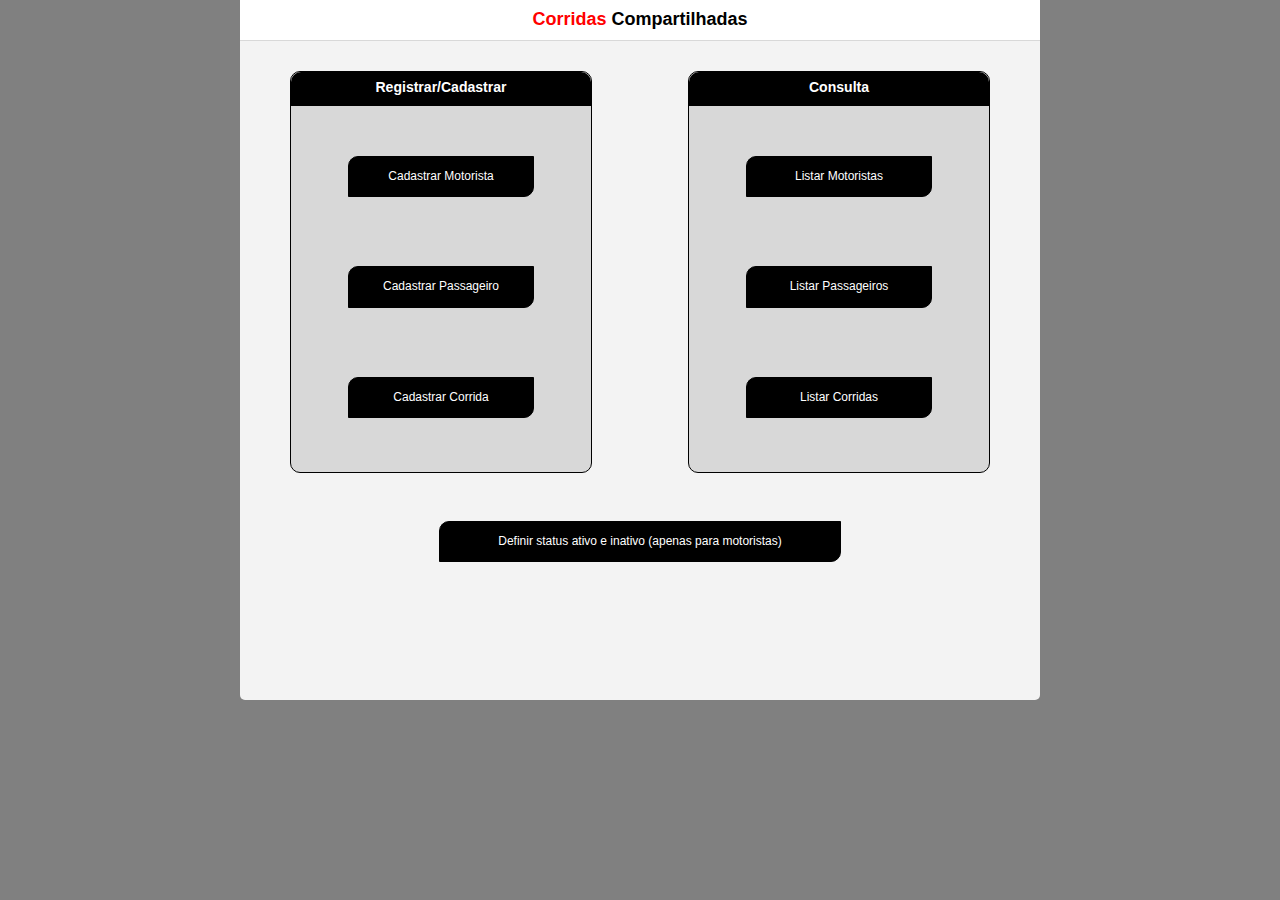
<file: index.html>
<!DOCTYPE html>
<html lang="pt-br">
<head>
	<meta charset="utf-8">
	<title>GabrielMonteiro_teste</title>
	<link rel="stylesheet" type="text/css" href="css/style.css">
	    <script type="text/javascript" src="js/main.js"></script>
	    <script type="text/javascript" src="js/jquery-3.3.1.min.js"></script>
	    <script type="text/javascript" src="js/jquery-3.3.1.js"></script>
	    <script type="text/javascript"></script>
</head>
<body>
	<div id="principal">
		<div id="logodiv"><h2 id="logo"><span class="red">Corridas</span> Compartilhadas</h2></div>
		<div id="colunas">
		<div id="reg-cad">
			<div id="h3principal"><h3>Registrar/Cadastrar</h3></div>
			<div id="globallink">
				<div class="classlink"><a href="cadmotorista.html" class="link">Cadastrar Motorista</a></div><br>
				<div class="classlink"><a href="cadpassageiro.html" class="link">Cadastrar Passageiro</a></div><br>
				<div class="classlink"><a href="cadcorrida.php" class="link">Cadastrar Corrida</a></div>
			
			</div>
		</div>

		<div id="consulta">
			<div id="h3principal"><h3>Consulta</h3></div>
			<div id="globallink">
				<div class="classlink"><a href="consultamotoristas.php" class="link">Listar Motoristas</a></div><br>
				<div class="classlink"><a href="consultapassageiros.php" class="link">Listar Passageiros</a></div><br>
				<div class="classlink"><a href="consultacorridas.php" class="link">Listar Corridas</a></div>


			</div>
		</div>
		</div>
		<div id="ausencia"><div class="ausencialink"><a href="definirausencia.php" class="link">Definir status ativo e inativo (apenas para motoristas)</a></div></div>
	</div>
</body>
</html>
</file>
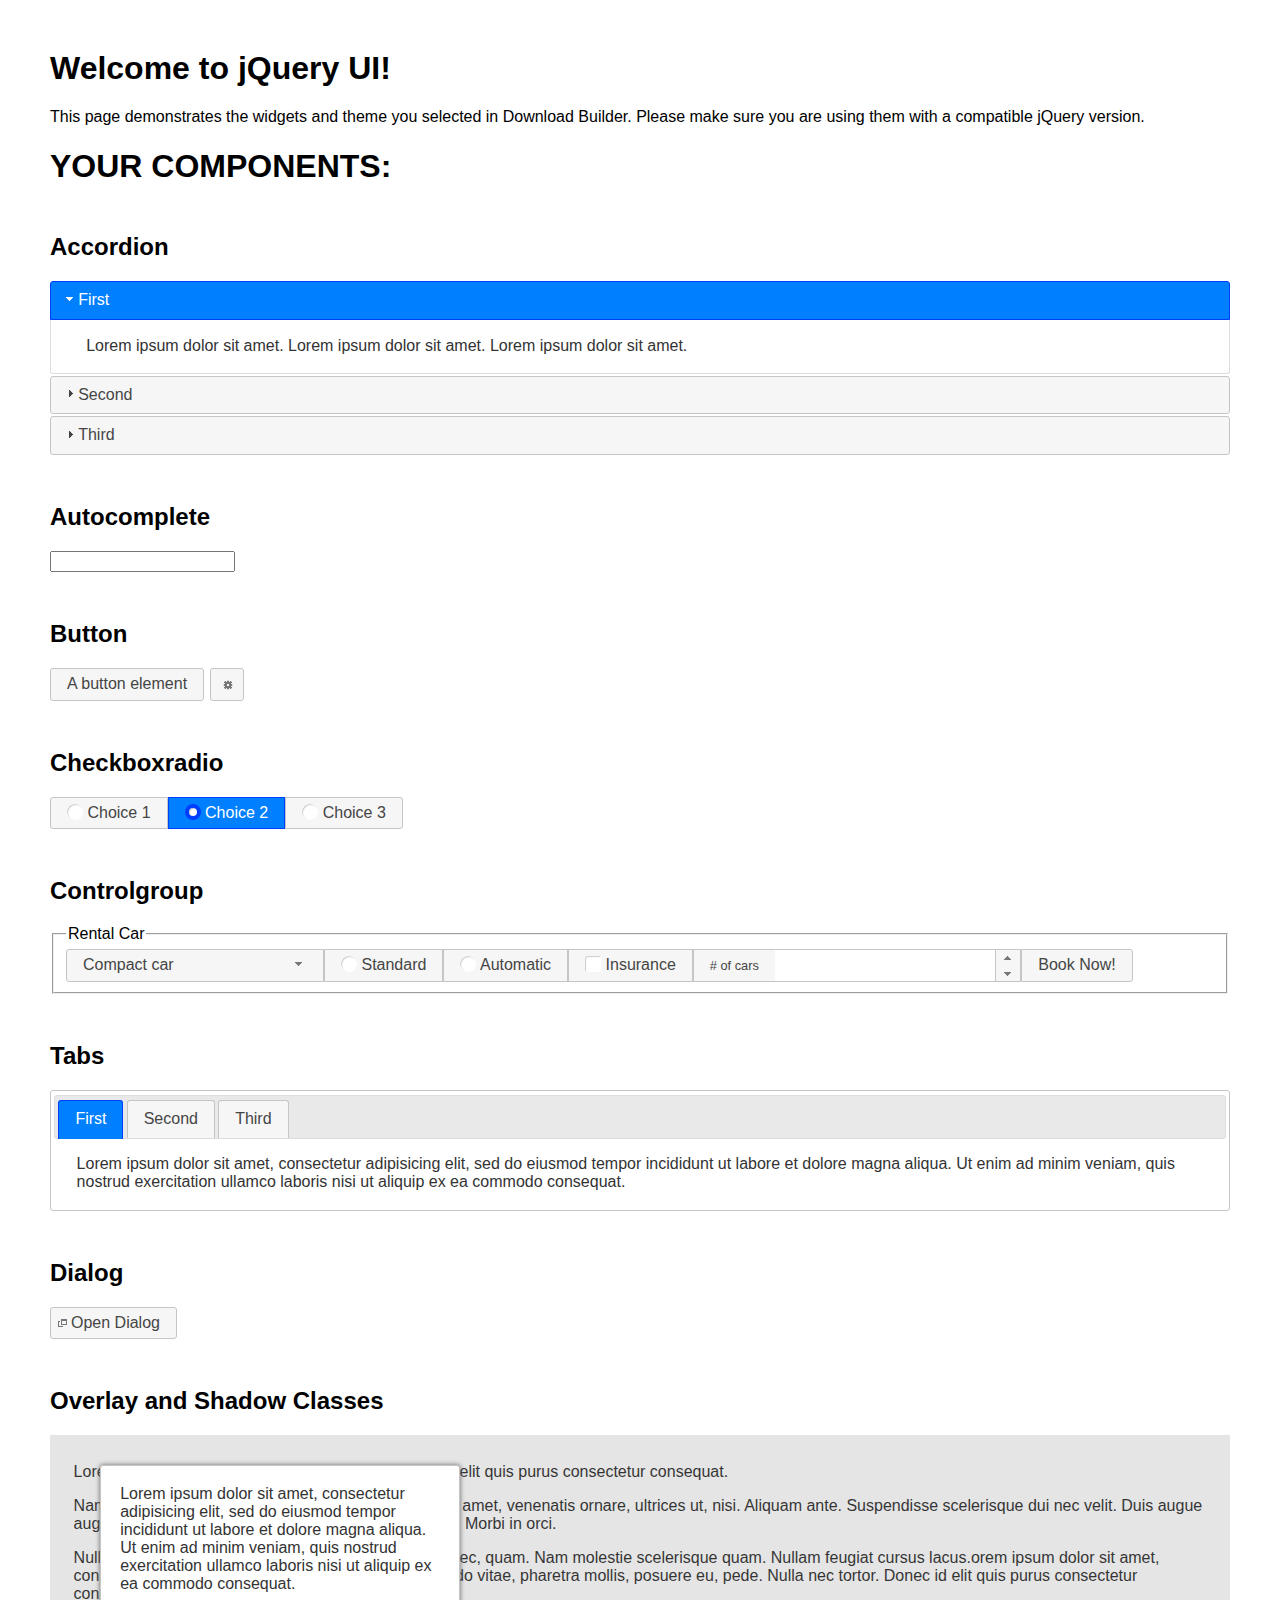
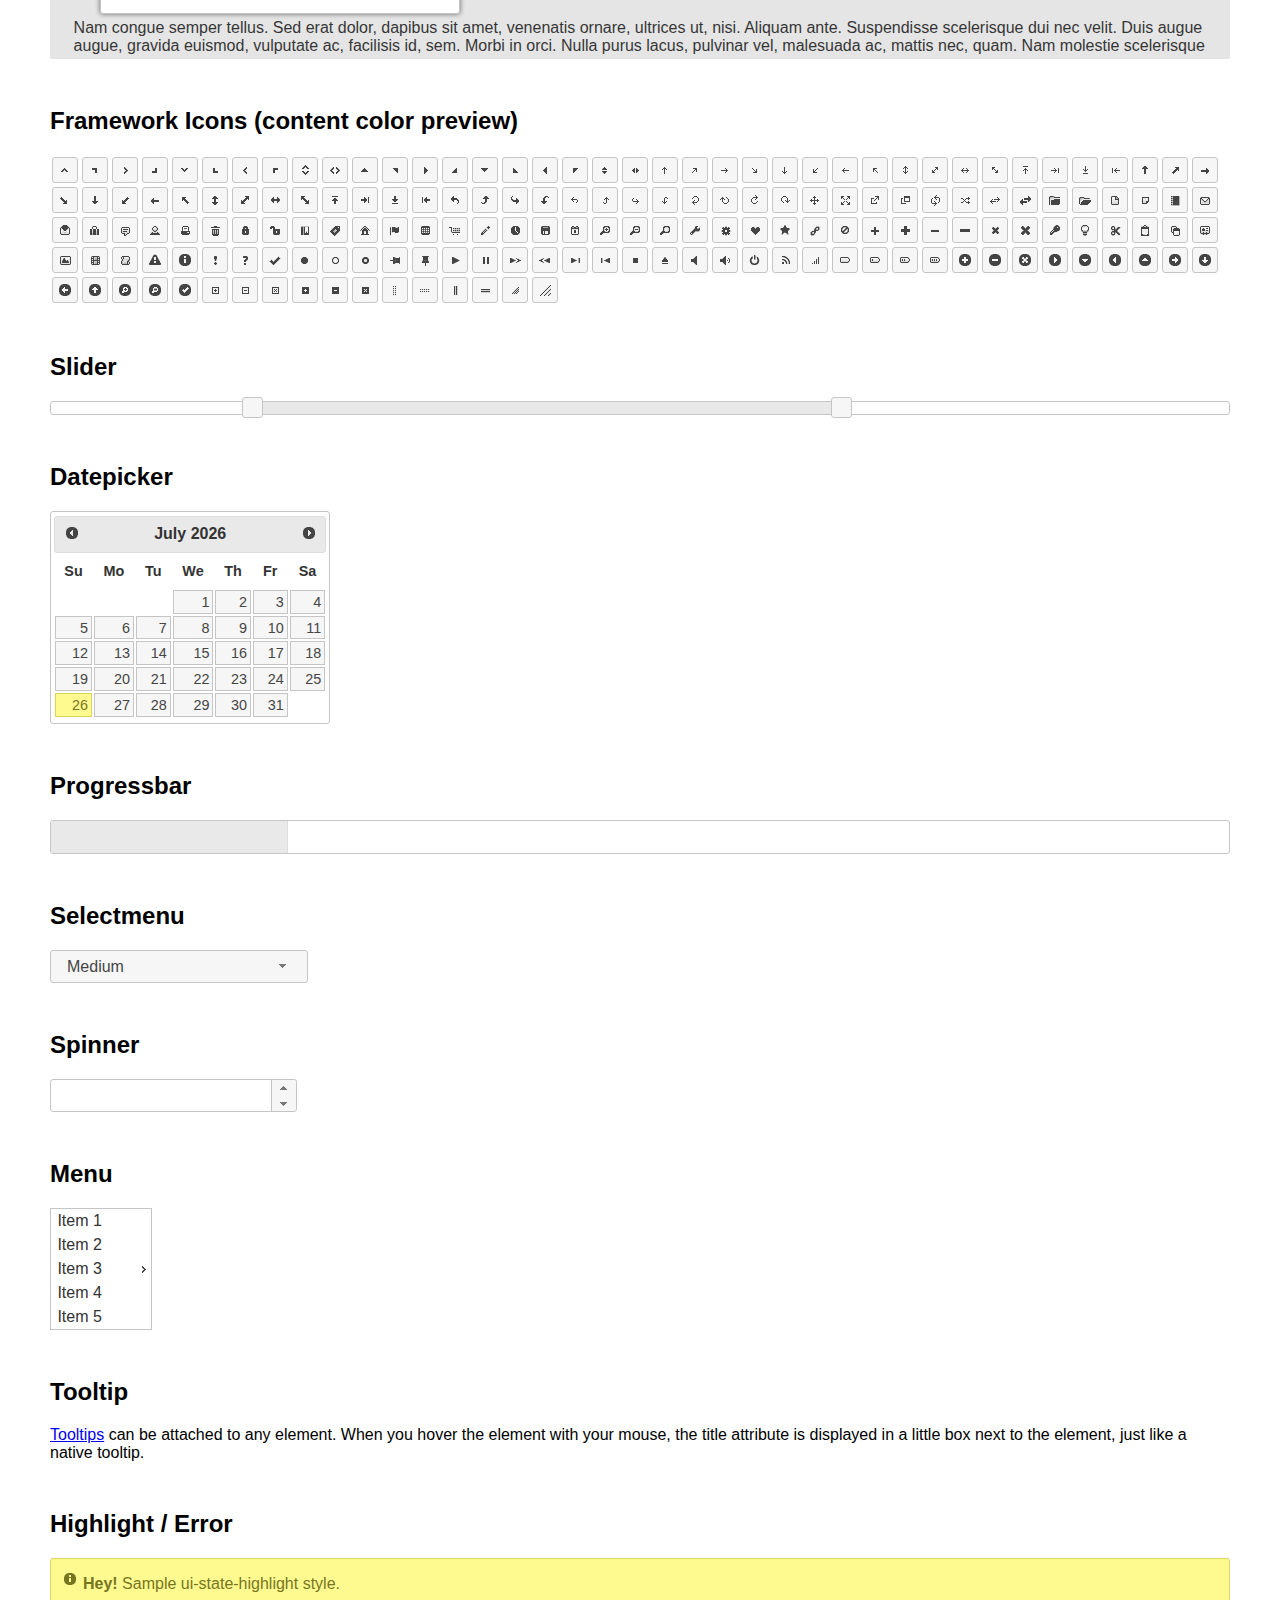
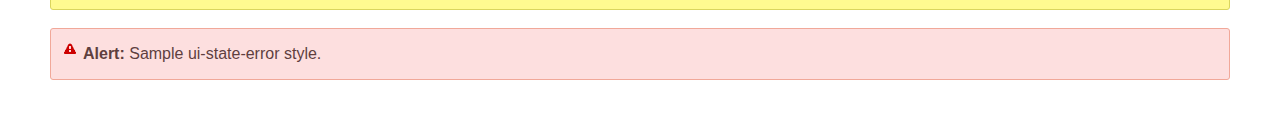
<file: js/index.html>
<!doctype html>
<html lang="us">
<head>
	<meta charset="utf-8">
	<title>jQuery UI Example Page</title>
	<link href="jquery-ui.css" rel="stylesheet">
	<style>
	body{
		font-family: "Trebuchet MS", sans-serif;
		margin: 50px;
	}
	.demoHeaders {
		margin-top: 2em;
	}
	#dialog-link {
		padding: .4em 1em .4em 20px;
		text-decoration: none;
		position: relative;
	}
	#dialog-link span.ui-icon {
		margin: 0 5px 0 0;
		position: absolute;
		left: .2em;
		top: 50%;
		margin-top: -8px;
	}
	#icons {
		margin: 0;
		padding: 0;
	}
	#icons li {
		margin: 2px;
		position: relative;
		padding: 4px 0;
		cursor: pointer;
		float: left;
		list-style: none;
	}
	#icons span.ui-icon {
		float: left;
		margin: 0 4px;
	}
	.fakewindowcontain .ui-widget-overlay {
		position: absolute;
	}
	select {
		width: 200px;
	}
	</style>
</head>
<body>

<h1>Welcome to jQuery UI!</h1>

<div class="ui-widget">
	<p>This page demonstrates the widgets and theme you selected in Download Builder. Please make sure you are using them with a compatible jQuery version.</p>
</div>

<h1>YOUR COMPONENTS:</h1>


<!-- Accordion -->
<h2 class="demoHeaders">Accordion</h2>
<div id="accordion">
	<h3>First</h3>
	<div>Lorem ipsum dolor sit amet. Lorem ipsum dolor sit amet. Lorem ipsum dolor sit amet.</div>
	<h3>Second</h3>
	<div>Phasellus mattis tincidunt nibh.</div>
	<h3>Third</h3>
	<div>Nam dui erat, auctor a, dignissim quis.</div>
</div>



<!-- Autocomplete -->
<h2 class="demoHeaders">Autocomplete</h2>
<div>
	<input id="autocomplete" title="type &quot;a&quot;">
</div>



<!-- Button -->
<h2 class="demoHeaders">Button</h2>
<button id="button">A button element</button>
<button id="button-icon">An icon-only button</button>



<!-- Checkboxradio -->
<h2 class="demoHeaders">Checkboxradio</h2>
<form style="margin-top: 1em;">
	<div id="radioset">
		<input type="radio" id="radio1" name="radio"><label for="radio1">Choice 1</label>
		<input type="radio" id="radio2" name="radio" checked="checked"><label for="radio2">Choice 2</label>
		<input type="radio" id="radio3" name="radio"><label for="radio3">Choice 3</label>
	</div>
</form>



<!-- Controlgroup -->
<h2 class="demoHeaders">Controlgroup</h2>
<fieldset>
	<legend>Rental Car</legend>
	<div id="controlgroup">
		<select id="car-type">
			<option>Compact car</option>
			<option>Midsize car</option>
			<option>Full size car</option>
			<option>SUV</option>
			<option>Luxury</option>
			<option>Truck</option>
			<option>Van</option>
		</select>
		<label for="transmission-standard">Standard</label>
		<input type="radio" name="transmission" id="transmission-standard">
		<label for="transmission-automatic">Automatic</label>
		<input type="radio" name="transmission" id="transmission-automatic">
		<label for="insurance">Insurance</label>
		<input type="checkbox" name="insurance" id="insurance">
		<label for="horizontal-spinner" class="ui-controlgroup-label"># of cars</label>
		<input id="horizontal-spinner" class="ui-spinner-input">
		<button>Book Now!</button>
	</div>
</fieldset>



<!-- Tabs -->
<h2 class="demoHeaders">Tabs</h2>
<div id="tabs">
	<ul>
		<li><a href="#tabs-1">First</a></li>
		<li><a href="#tabs-2">Second</a></li>
		<li><a href="#tabs-3">Third</a></li>
	</ul>
	<div id="tabs-1">Lorem ipsum dolor sit amet, consectetur adipisicing elit, sed do eiusmod tempor incididunt ut labore et dolore magna aliqua. Ut enim ad minim veniam, quis nostrud exercitation ullamco laboris nisi ut aliquip ex ea commodo consequat.</div>
	<div id="tabs-2">Phasellus mattis tincidunt nibh. Cras orci urna, blandit id, pretium vel, aliquet ornare, felis. Maecenas scelerisque sem non nisl. Fusce sed lorem in enim dictum bibendum.</div>
	<div id="tabs-3">Nam dui erat, auctor a, dignissim quis, sollicitudin eu, felis. Pellentesque nisi urna, interdum eget, sagittis et, consequat vestibulum, lacus. Mauris porttitor ullamcorper augue.</div>
</div>



<h2 class="demoHeaders">Dialog</h2>
<p>
	<button id="dialog-link" class="ui-button ui-corner-all ui-widget">
		<span class="ui-icon ui-icon-newwin"></span>Open Dialog
	</button>
</p>

<h2 class="demoHeaders">Overlay and Shadow Classes</h2>
<div style="position: relative; width: 96%; height: 200px; padding:1% 2%; overflow:hidden;" class="fakewindowcontain">
	<p>Lorem ipsum dolor sit amet,  Nulla nec tortor. Donec id elit quis purus consectetur consequat. </p><p>Nam congue semper tellus. Sed erat dolor, dapibus sit amet, venenatis ornare, ultrices ut, nisi. Aliquam ante. Suspendisse scelerisque dui nec velit. Duis augue augue, gravida euismod, vulputate ac, facilisis id, sem. Morbi in orci. </p><p>Nulla purus lacus, pulvinar vel, malesuada ac, mattis nec, quam. Nam molestie scelerisque quam. Nullam feugiat cursus lacus.orem ipsum dolor sit amet, consectetur adipiscing elit. Donec libero risus, commodo vitae, pharetra mollis, posuere eu, pede. Nulla nec tortor. Donec id elit quis purus consectetur consequat. </p><p>Nam congue semper tellus. Sed erat dolor, dapibus sit amet, venenatis ornare, ultrices ut, nisi. Aliquam ante. Suspendisse scelerisque dui nec velit. Duis augue augue, gravida euismod, vulputate ac, facilisis id, sem. Morbi in orci. Nulla purus lacus, pulvinar vel, malesuada ac, mattis nec, quam. Nam molestie scelerisque quam. </p><p>Nullam feugiat cursus lacus.orem ipsum dolor sit amet, consectetur adipiscing elit. Donec libero risus, commodo vitae, pharetra mollis, posuere eu, pede. Nulla nec tortor. Donec id elit quis purus consectetur consequat. Nam congue semper tellus. Sed erat dolor, dapibus sit amet, venenatis ornare, ultrices ut, nisi. Aliquam ante. </p><p>Suspendisse scelerisque dui nec velit. Duis augue augue, gravida euismod, vulputate ac, facilisis id, sem. Morbi in orci. Nulla purus lacus, pulvinar vel, malesuada ac, mattis nec, quam. Nam molestie scelerisque quam. Nullam feugiat cursus lacus.orem ipsum dolor sit amet, consectetur adipiscing elit. Donec libero risus, commodo vitae, pharetra mollis, posuere eu, pede. Nulla nec tortor. Donec id elit quis purus consectetur consequat. Nam congue semper tellus. Sed erat dolor, dapibus sit amet, venenatis ornare, ultrices ut, nisi. </p>

	<!-- ui-dialog -->
	<div class="ui-widget-overlay ui-front"></div>
	<div style="position: absolute; width: 320px; left: 50px; top: 30px; padding: 1.2em" class="ui-widget ui-front ui-widget-content ui-corner-all ui-widget-shadow">
		Lorem ipsum dolor sit amet, consectetur adipisicing elit, sed do eiusmod tempor incididunt ut labore et dolore magna aliqua. Ut enim ad minim veniam, quis nostrud exercitation ullamco laboris nisi ut aliquip ex ea commodo consequat.
	</div>

</div>

<!-- ui-dialog -->
<div id="dialog" title="Dialog Title">
	<p>Lorem ipsum dolor sit amet, consectetur adipisicing elit, sed do eiusmod tempor incididunt ut labore et dolore magna aliqua. Ut enim ad minim veniam, quis nostrud exercitation ullamco laboris nisi ut aliquip ex ea commodo consequat.</p>
</div>



<h2 class="demoHeaders">Framework Icons (content color preview)</h2>
<ul id="icons" class="ui-widget ui-helper-clearfix">
	<li class="ui-state-default ui-corner-all" title=".ui-icon-caret-1-n"><span class="ui-icon ui-icon-caret-1-n"></span></li>
	<li class="ui-state-default ui-corner-all" title=".ui-icon-caret-1-ne"><span class="ui-icon ui-icon-caret-1-ne"></span></li>
	<li class="ui-state-default ui-corner-all" title=".ui-icon-caret-1-e"><span class="ui-icon ui-icon-caret-1-e"></span></li>
	<li class="ui-state-default ui-corner-all" title=".ui-icon-caret-1-se"><span class="ui-icon ui-icon-caret-1-se"></span></li>
	<li class="ui-state-default ui-corner-all" title=".ui-icon-caret-1-s"><span class="ui-icon ui-icon-caret-1-s"></span></li>
	<li class="ui-state-default ui-corner-all" title=".ui-icon-caret-1-sw"><span class="ui-icon ui-icon-caret-1-sw"></span></li>
	<li class="ui-state-default ui-corner-all" title=".ui-icon-caret-1-w"><span class="ui-icon ui-icon-caret-1-w"></span></li>
	<li class="ui-state-default ui-corner-all" title=".ui-icon-caret-1-nw"><span class="ui-icon ui-icon-caret-1-nw"></span></li>
	<li class="ui-state-default ui-corner-all" title=".ui-icon-caret-2-n-s"><span class="ui-icon ui-icon-caret-2-n-s"></span></li>
	<li class="ui-state-default ui-corner-all" title=".ui-icon-caret-2-e-w"><span class="ui-icon ui-icon-caret-2-e-w"></span></li>
	<li class="ui-state-default ui-corner-all" title=".ui-icon-triangle-1-n"><span class="ui-icon ui-icon-triangle-1-n"></span></li>
	<li class="ui-state-default ui-corner-all" title=".ui-icon-triangle-1-ne"><span class="ui-icon ui-icon-triangle-1-ne"></span></li>
	<li class="ui-state-default ui-corner-all" title=".ui-icon-triangle-1-e"><span class="ui-icon ui-icon-triangle-1-e"></span></li>
	<li class="ui-state-default ui-corner-all" title=".ui-icon-triangle-1-se"><span class="ui-icon ui-icon-triangle-1-se"></span></li>
	<li class="ui-state-default ui-corner-all" title=".ui-icon-triangle-1-s"><span class="ui-icon ui-icon-triangle-1-s"></span></li>
	<li class="ui-state-default ui-corner-all" title=".ui-icon-triangle-1-sw"><span class="ui-icon ui-icon-triangle-1-sw"></span></li>
	<li class="ui-state-default ui-corner-all" title=".ui-icon-triangle-1-w"><span class="ui-icon ui-icon-triangle-1-w"></span></li>
	<li class="ui-state-default ui-corner-all" title=".ui-icon-triangle-1-nw"><span class="ui-icon ui-icon-triangle-1-nw"></span></li>
	<li class="ui-state-default ui-corner-all" title=".ui-icon-triangle-2-n-s"><span class="ui-icon ui-icon-triangle-2-n-s"></span></li>
	<li class="ui-state-default ui-corner-all" title=".ui-icon-triangle-2-e-w"><span class="ui-icon ui-icon-triangle-2-e-w"></span></li>
	<li class="ui-state-default ui-corner-all" title=".ui-icon-arrow-1-n"><span class="ui-icon ui-icon-arrow-1-n"></span></li>
	<li class="ui-state-default ui-corner-all" title=".ui-icon-arrow-1-ne"><span class="ui-icon ui-icon-arrow-1-ne"></span></li>
	<li class="ui-state-default ui-corner-all" title=".ui-icon-arrow-1-e"><span class="ui-icon ui-icon-arrow-1-e"></span></li>
	<li class="ui-state-default ui-corner-all" title=".ui-icon-arrow-1-se"><span class="ui-icon ui-icon-arrow-1-se"></span></li>
	<li class="ui-state-default ui-corner-all" title=".ui-icon-arrow-1-s"><span class="ui-icon ui-icon-arrow-1-s"></span></li>
	<li class="ui-state-default ui-corner-all" title=".ui-icon-arrow-1-sw"><span class="ui-icon ui-icon-arrow-1-sw"></span></li>
	<li class="ui-state-default ui-corner-all" title=".ui-icon-arrow-1-w"><span class="ui-icon ui-icon-arrow-1-w"></span></li>
	<li class="ui-state-default ui-corner-all" title=".ui-icon-arrow-1-nw"><span class="ui-icon ui-icon-arrow-1-nw"></span></li>
	<li class="ui-state-default ui-corner-all" title=".ui-icon-arrow-2-n-s"><span class="ui-icon ui-icon-arrow-2-n-s"></span></li>
	<li class="ui-state-default ui-corner-all" title=".ui-icon-arrow-2-ne-sw"><span class="ui-icon ui-icon-arrow-2-ne-sw"></span></li>
	<li class="ui-state-default ui-corner-all" title=".ui-icon-arrow-2-e-w"><span class="ui-icon ui-icon-arrow-2-e-w"></span></li>
	<li class="ui-state-default ui-corner-all" title=".ui-icon-arrow-2-se-nw"><span class="ui-icon ui-icon-arrow-2-se-nw"></span></li>
	<li class="ui-state-default ui-corner-all" title=".ui-icon-arrowstop-1-n"><span class="ui-icon ui-icon-arrowstop-1-n"></span></li>
	<li class="ui-state-default ui-corner-all" title=".ui-icon-arrowstop-1-e"><span class="ui-icon ui-icon-arrowstop-1-e"></span></li>
	<li class="ui-state-default ui-corner-all" title=".ui-icon-arrowstop-1-s"><span class="ui-icon ui-icon-arrowstop-1-s"></span></li>
	<li class="ui-state-default ui-corner-all" title=".ui-icon-arrowstop-1-w"><span class="ui-icon ui-icon-arrowstop-1-w"></span></li>
	<li class="ui-state-default ui-corner-all" title=".ui-icon-arrowthick-1-n"><span class="ui-icon ui-icon-arrowthick-1-n"></span></li>
	<li class="ui-state-default ui-corner-all" title=".ui-icon-arrowthick-1-ne"><span class="ui-icon ui-icon-arrowthick-1-ne"></span></li>
	<li class="ui-state-default ui-corner-all" title=".ui-icon-arrowthick-1-e"><span class="ui-icon ui-icon-arrowthick-1-e"></span></li>
	<li class="ui-state-default ui-corner-all" title=".ui-icon-arrowthick-1-se"><span class="ui-icon ui-icon-arrowthick-1-se"></span></li>
	<li class="ui-state-default ui-corner-all" title=".ui-icon-arrowthick-1-s"><span class="ui-icon ui-icon-arrowthick-1-s"></span></li>
	<li class="ui-state-default ui-corner-all" title=".ui-icon-arrowthick-1-sw"><span class="ui-icon ui-icon-arrowthick-1-sw"></span></li>
	<li class="ui-state-default ui-corner-all" title=".ui-icon-arrowthick-1-w"><span class="ui-icon ui-icon-arrowthick-1-w"></span></li>
	<li class="ui-state-default ui-corner-all" title=".ui-icon-arrowthick-1-nw"><span class="ui-icon ui-icon-arrowthick-1-nw"></span></li>
	<li class="ui-state-default ui-corner-all" title=".ui-icon-arrowthick-2-n-s"><span class="ui-icon ui-icon-arrowthick-2-n-s"></span></li>
	<li class="ui-state-default ui-corner-all" title=".ui-icon-arrowthick-2-ne-sw"><span class="ui-icon ui-icon-arrowthick-2-ne-sw"></span></li>
	<li class="ui-state-default ui-corner-all" title=".ui-icon-arrowthick-2-e-w"><span class="ui-icon ui-icon-arrowthick-2-e-w"></span></li>
	<li class="ui-state-default ui-corner-all" title=".ui-icon-arrowthick-2-se-nw"><span class="ui-icon ui-icon-arrowthick-2-se-nw"></span></li>
	<li class="ui-state-default ui-corner-all" title=".ui-icon-arrowthickstop-1-n"><span class="ui-icon ui-icon-arrowthickstop-1-n"></span></li>
	<li class="ui-state-default ui-corner-all" title=".ui-icon-arrowthickstop-1-e"><span class="ui-icon ui-icon-arrowthickstop-1-e"></span></li>
	<li class="ui-state-default ui-corner-all" title=".ui-icon-arrowthickstop-1-s"><span class="ui-icon ui-icon-arrowthickstop-1-s"></span></li>
	<li class="ui-state-default ui-corner-all" title=".ui-icon-arrowthickstop-1-w"><span class="ui-icon ui-icon-arrowthickstop-1-w"></span></li>
	<li class="ui-state-default ui-corner-all" title=".ui-icon-arrowreturnthick-1-w"><span class="ui-icon ui-icon-arrowreturnthick-1-w"></span></li>
	<li class="ui-state-default ui-corner-all" title=".ui-icon-arrowreturnthick-1-n"><span class="ui-icon ui-icon-arrowreturnthick-1-n"></span></li>
	<li class="ui-state-default ui-corner-all" title=".ui-icon-arrowreturnthick-1-e"><span class="ui-icon ui-icon-arrowreturnthick-1-e"></span></li>
	<li class="ui-state-default ui-corner-all" title=".ui-icon-arrowreturnthick-1-s"><span class="ui-icon ui-icon-arrowreturnthick-1-s"></span></li>
	<li class="ui-state-default ui-corner-all" title=".ui-icon-arrowreturn-1-w"><span class="ui-icon ui-icon-arrowreturn-1-w"></span></li>
	<li class="ui-state-default ui-corner-all" title=".ui-icon-arrowreturn-1-n"><span class="ui-icon ui-icon-arrowreturn-1-n"></span></li>
	<li class="ui-state-default ui-corner-all" title=".ui-icon-arrowreturn-1-e"><span class="ui-icon ui-icon-arrowreturn-1-e"></span></li>
	<li class="ui-state-default ui-corner-all" title=".ui-icon-arrowreturn-1-s"><span class="ui-icon ui-icon-arrowreturn-1-s"></span></li>
	<li class="ui-state-default ui-corner-all" title=".ui-icon-arrowrefresh-1-w"><span class="ui-icon ui-icon-arrowrefresh-1-w"></span></li>
	<li class="ui-state-default ui-corner-all" title=".ui-icon-arrowrefresh-1-n"><span class="ui-icon ui-icon-arrowrefresh-1-n"></span></li>
	<li class="ui-state-default ui-corner-all" title=".ui-icon-arrowrefresh-1-e"><span class="ui-icon ui-icon-arrowrefresh-1-e"></span></li>
	<li class="ui-state-default ui-corner-all" title=".ui-icon-arrowrefresh-1-s"><span class="ui-icon ui-icon-arrowrefresh-1-s"></span></li>
	<li class="ui-state-default ui-corner-all" title=".ui-icon-arrow-4"><span class="ui-icon ui-icon-arrow-4"></span></li>
	<li class="ui-state-default ui-corner-all" title=".ui-icon-arrow-4-diag"><span class="ui-icon ui-icon-arrow-4-diag"></span></li>
	<li class="ui-state-default ui-corner-all" title=".ui-icon-extlink"><span class="ui-icon ui-icon-extlink"></span></li>
	<li class="ui-state-default ui-corner-all" title=".ui-icon-newwin"><span class="ui-icon ui-icon-newwin"></span></li>
	<li class="ui-state-default ui-corner-all" title=".ui-icon-refresh"><span class="ui-icon ui-icon-refresh"></span></li>
	<li class="ui-state-default ui-corner-all" title=".ui-icon-shuffle"><span class="ui-icon ui-icon-shuffle"></span></li>
	<li class="ui-state-default ui-corner-all" title=".ui-icon-transfer-e-w"><span class="ui-icon ui-icon-transfer-e-w"></span></li>
	<li class="ui-state-default ui-corner-all" title=".ui-icon-transferthick-e-w"><span class="ui-icon ui-icon-transferthick-e-w"></span></li>
	<li class="ui-state-default ui-corner-all" title=".ui-icon-folder-collapsed"><span class="ui-icon ui-icon-folder-collapsed"></span></li>
	<li class="ui-state-default ui-corner-all" title=".ui-icon-folder-open"><span class="ui-icon ui-icon-folder-open"></span></li>
	<li class="ui-state-default ui-corner-all" title=".ui-icon-document"><span class="ui-icon ui-icon-document"></span></li>
	<li class="ui-state-default ui-corner-all" title=".ui-icon-document-b"><span class="ui-icon ui-icon-document-b"></span></li>
	<li class="ui-state-default ui-corner-all" title=".ui-icon-note"><span class="ui-icon ui-icon-note"></span></li>
	<li class="ui-state-default ui-corner-all" title=".ui-icon-mail-closed"><span class="ui-icon ui-icon-mail-closed"></span></li>
	<li class="ui-state-default ui-corner-all" title=".ui-icon-mail-open"><span class="ui-icon ui-icon-mail-open"></span></li>
	<li class="ui-state-default ui-corner-all" title=".ui-icon-suitcase"><span class="ui-icon ui-icon-suitcase"></span></li>
	<li class="ui-state-default ui-corner-all" title=".ui-icon-comment"><span class="ui-icon ui-icon-comment"></span></li>
	<li class="ui-state-default ui-corner-all" title=".ui-icon-person"><span class="ui-icon ui-icon-person"></span></li>
	<li class="ui-state-default ui-corner-all" title=".ui-icon-print"><span class="ui-icon ui-icon-print"></span></li>
	<li class="ui-state-default ui-corner-all" title=".ui-icon-trash"><span class="ui-icon ui-icon-trash"></span></li>
	<li class="ui-state-default ui-corner-all" title=".ui-icon-locked"><span class="ui-icon ui-icon-locked"></span></li>
	<li class="ui-state-default ui-corner-all" title=".ui-icon-unlocked"><span class="ui-icon ui-icon-unlocked"></span></li>
	<li class="ui-state-default ui-corner-all" title=".ui-icon-bookmark"><span class="ui-icon ui-icon-bookmark"></span></li>
	<li class="ui-state-default ui-corner-all" title=".ui-icon-tag"><span class="ui-icon ui-icon-tag"></span></li>
	<li class="ui-state-default ui-corner-all" title=".ui-icon-home"><span class="ui-icon ui-icon-home"></span></li>
	<li class="ui-state-default ui-corner-all" title=".ui-icon-flag"><span class="ui-icon ui-icon-flag"></span></li>
	<li class="ui-state-default ui-corner-all" title=".ui-icon-calculator"><span class="ui-icon ui-icon-calculator"></span></li>
	<li class="ui-state-default ui-corner-all" title=".ui-icon-cart"><span class="ui-icon ui-icon-cart"></span></li>
	<li class="ui-state-default ui-corner-all" title=".ui-icon-pencil"><span class="ui-icon ui-icon-pencil"></span></li>
	<li class="ui-state-default ui-corner-all" title=".ui-icon-clock"><span class="ui-icon ui-icon-clock"></span></li>
	<li class="ui-state-default ui-corner-all" title=".ui-icon-disk"><span class="ui-icon ui-icon-disk"></span></li>
	<li class="ui-state-default ui-corner-all" title=".ui-icon-calendar"><span class="ui-icon ui-icon-calendar"></span></li>
	<li class="ui-state-default ui-corner-all" title=".ui-icon-zoomin"><span class="ui-icon ui-icon-zoomin"></span></li>
	<li class="ui-state-default ui-corner-all" title=".ui-icon-zoomout"><span class="ui-icon ui-icon-zoomout"></span></li>
	<li class="ui-state-default ui-corner-all" title=".ui-icon-search"><span class="ui-icon ui-icon-search"></span></li>
	<li class="ui-state-default ui-corner-all" title=".ui-icon-wrench"><span class="ui-icon ui-icon-wrench"></span></li>
	<li class="ui-state-default ui-corner-all" title=".ui-icon-gear"><span class="ui-icon ui-icon-gear"></span></li>
	<li class="ui-state-default ui-corner-all" title=".ui-icon-heart"><span class="ui-icon ui-icon-heart"></span></li>
	<li class="ui-state-default ui-corner-all" title=".ui-icon-star"><span class="ui-icon ui-icon-star"></span></li>
	<li class="ui-state-default ui-corner-all" title=".ui-icon-link"><span class="ui-icon ui-icon-link"></span></li>
	<li class="ui-state-default ui-corner-all" title=".ui-icon-cancel"><span class="ui-icon ui-icon-cancel"></span></li>
	<li class="ui-state-default ui-corner-all" title=".ui-icon-plus"><span class="ui-icon ui-icon-plus"></span></li>
	<li class="ui-state-default ui-corner-all" title=".ui-icon-plusthick"><span class="ui-icon ui-icon-plusthick"></span></li>
	<li class="ui-state-default ui-corner-all" title=".ui-icon-minus"><span class="ui-icon ui-icon-minus"></span></li>
	<li class="ui-state-default ui-corner-all" title=".ui-icon-minusthick"><span class="ui-icon ui-icon-minusthick"></span></li>
	<li class="ui-state-default ui-corner-all" title=".ui-icon-close"><span class="ui-icon ui-icon-close"></span></li>
	<li class="ui-state-default ui-corner-all" title=".ui-icon-closethick"><span class="ui-icon ui-icon-closethick"></span></li>
	<li class="ui-state-default ui-corner-all" title=".ui-icon-key"><span class="ui-icon ui-icon-key"></span></li>
	<li class="ui-state-default ui-corner-all" title=".ui-icon-lightbulb"><span class="ui-icon ui-icon-lightbulb"></span></li>
	<li class="ui-state-default ui-corner-all" title=".ui-icon-scissors"><span class="ui-icon ui-icon-scissors"></span></li>
	<li class="ui-state-default ui-corner-all" title=".ui-icon-clipboard"><span class="ui-icon ui-icon-clipboard"></span></li>
	<li class="ui-state-default ui-corner-all" title=".ui-icon-copy"><span class="ui-icon ui-icon-copy"></span></li>
	<li class="ui-state-default ui-corner-all" title=".ui-icon-contact"><span class="ui-icon ui-icon-contact"></span></li>
	<li class="ui-state-default ui-corner-all" title=".ui-icon-image"><span class="ui-icon ui-icon-image"></span></li>
	<li class="ui-state-default ui-corner-all" title=".ui-icon-video"><span class="ui-icon ui-icon-video"></span></li>
	<li class="ui-state-default ui-corner-all" title=".ui-icon-script"><span class="ui-icon ui-icon-script"></span></li>
	<li class="ui-state-default ui-corner-all" title=".ui-icon-alert"><span class="ui-icon ui-icon-alert"></span></li>
	<li class="ui-state-default ui-corner-all" title=".ui-icon-info"><span class="ui-icon ui-icon-info"></span></li>
	<li class="ui-state-default ui-corner-all" title=".ui-icon-notice"><span class="ui-icon ui-icon-notice"></span></li>
	<li class="ui-state-default ui-corner-all" title=".ui-icon-help"><span class="ui-icon ui-icon-help"></span></li>
	<li class="ui-state-default ui-corner-all" title=".ui-icon-check"><span class="ui-icon ui-icon-check"></span></li>
	<li class="ui-state-default ui-corner-all" title=".ui-icon-bullet"><span class="ui-icon ui-icon-bullet"></span></li>
	<li class="ui-state-default ui-corner-all" title=".ui-icon-radio-off"><span class="ui-icon ui-icon-radio-off"></span></li>
	<li class="ui-state-default ui-corner-all" title=".ui-icon-radio-on"><span class="ui-icon ui-icon-radio-on"></span></li>
	<li class="ui-state-default ui-corner-all" title=".ui-icon-pin-w"><span class="ui-icon ui-icon-pin-w"></span></li>
	<li class="ui-state-default ui-corner-all" title=".ui-icon-pin-s"><span class="ui-icon ui-icon-pin-s"></span></li>
	<li class="ui-state-default ui-corner-all" title=".ui-icon-play"><span class="ui-icon ui-icon-play"></span></li>
	<li class="ui-state-default ui-corner-all" title=".ui-icon-pause"><span class="ui-icon ui-icon-pause"></span></li>
	<li class="ui-state-default ui-corner-all" title=".ui-icon-seek-next"><span class="ui-icon ui-icon-seek-next"></span></li>
	<li class="ui-state-default ui-corner-all" title=".ui-icon-seek-prev"><span class="ui-icon ui-icon-seek-prev"></span></li>
	<li class="ui-state-default ui-corner-all" title=".ui-icon-seek-end"><span class="ui-icon ui-icon-seek-end"></span></li>
	<li class="ui-state-default ui-corner-all" title=".ui-icon-seek-first"><span class="ui-icon ui-icon-seek-first"></span></li>
	<li class="ui-state-default ui-corner-all" title=".ui-icon-stop"><span class="ui-icon ui-icon-stop"></span></li>
	<li class="ui-state-default ui-corner-all" title=".ui-icon-eject"><span class="ui-icon ui-icon-eject"></span></li>
	<li class="ui-state-default ui-corner-all" title=".ui-icon-volume-off"><span class="ui-icon ui-icon-volume-off"></span></li>
	<li class="ui-state-default ui-corner-all" title=".ui-icon-volume-on"><span class="ui-icon ui-icon-volume-on"></span></li>
	<li class="ui-state-default ui-corner-all" title=".ui-icon-power"><span class="ui-icon ui-icon-power"></span></li>
	<li class="ui-state-default ui-corner-all" title=".ui-icon-signal-diag"><span class="ui-icon ui-icon-signal-diag"></span></li>
	<li class="ui-state-default ui-corner-all" title=".ui-icon-signal"><span class="ui-icon ui-icon-signal"></span></li>
	<li class="ui-state-default ui-corner-all" title=".ui-icon-battery-0"><span class="ui-icon ui-icon-battery-0"></span></li>
	<li class="ui-state-default ui-corner-all" title=".ui-icon-battery-1"><span class="ui-icon ui-icon-battery-1"></span></li>
	<li class="ui-state-default ui-corner-all" title=".ui-icon-battery-2"><span class="ui-icon ui-icon-battery-2"></span></li>
	<li class="ui-state-default ui-corner-all" title=".ui-icon-battery-3"><span class="ui-icon ui-icon-battery-3"></span></li>
	<li class="ui-state-default ui-corner-all" title=".ui-icon-circle-plus"><span class="ui-icon ui-icon-circle-plus"></span></li>
	<li class="ui-state-default ui-corner-all" title=".ui-icon-circle-minus"><span class="ui-icon ui-icon-circle-minus"></span></li>
	<li class="ui-state-default ui-corner-all" title=".ui-icon-circle-close"><span class="ui-icon ui-icon-circle-close"></span></li>
	<li class="ui-state-default ui-corner-all" title=".ui-icon-circle-triangle-e"><span class="ui-icon ui-icon-circle-triangle-e"></span></li>
	<li class="ui-state-default ui-corner-all" title=".ui-icon-circle-triangle-s"><span class="ui-icon ui-icon-circle-triangle-s"></span></li>
	<li class="ui-state-default ui-corner-all" title=".ui-icon-circle-triangle-w"><span class="ui-icon ui-icon-circle-triangle-w"></span></li>
	<li class="ui-state-default ui-corner-all" title=".ui-icon-circle-triangle-n"><span class="ui-icon ui-icon-circle-triangle-n"></span></li>
	<li class="ui-state-default ui-corner-all" title=".ui-icon-circle-arrow-e"><span class="ui-icon ui-icon-circle-arrow-e"></span></li>
	<li class="ui-state-default ui-corner-all" title=".ui-icon-circle-arrow-s"><span class="ui-icon ui-icon-circle-arrow-s"></span></li>
	<li class="ui-state-default ui-corner-all" title=".ui-icon-circle-arrow-w"><span class="ui-icon ui-icon-circle-arrow-w"></span></li>
	<li class="ui-state-default ui-corner-all" title=".ui-icon-circle-arrow-n"><span class="ui-icon ui-icon-circle-arrow-n"></span></li>
	<li class="ui-state-default ui-corner-all" title=".ui-icon-circle-zoomin"><span class="ui-icon ui-icon-circle-zoomin"></span></li>
	<li class="ui-state-default ui-corner-all" title=".ui-icon-circle-zoomout"><span class="ui-icon ui-icon-circle-zoomout"></span></li>
	<li class="ui-state-default ui-corner-all" title=".ui-icon-circle-check"><span class="ui-icon ui-icon-circle-check"></span></li>
	<li class="ui-state-default ui-corner-all" title=".ui-icon-circlesmall-plus"><span class="ui-icon ui-icon-circlesmall-plus"></span></li>
	<li class="ui-state-default ui-corner-all" title=".ui-icon-circlesmall-minus"><span class="ui-icon ui-icon-circlesmall-minus"></span></li>
	<li class="ui-state-default ui-corner-all" title=".ui-icon-circlesmall-close"><span class="ui-icon ui-icon-circlesmall-close"></span></li>
	<li class="ui-state-default ui-corner-all" title=".ui-icon-squaresmall-plus"><span class="ui-icon ui-icon-squaresmall-plus"></span></li>
	<li class="ui-state-default ui-corner-all" title=".ui-icon-squaresmall-minus"><span class="ui-icon ui-icon-squaresmall-minus"></span></li>
	<li class="ui-state-default ui-corner-all" title=".ui-icon-squaresmall-close"><span class="ui-icon ui-icon-squaresmall-close"></span></li>
	<li class="ui-state-default ui-corner-all" title=".ui-icon-grip-dotted-vertical"><span class="ui-icon ui-icon-grip-dotted-vertical"></span></li>
	<li class="ui-state-default ui-corner-all" title=".ui-icon-grip-dotted-horizontal"><span class="ui-icon ui-icon-grip-dotted-horizontal"></span></li>
	<li class="ui-state-default ui-corner-all" title=".ui-icon-grip-solid-vertical"><span class="ui-icon ui-icon-grip-solid-vertical"></span></li>
	<li class="ui-state-default ui-corner-all" title=".ui-icon-grip-solid-horizontal"><span class="ui-icon ui-icon-grip-solid-horizontal"></span></li>
	<li class="ui-state-default ui-corner-all" title=".ui-icon-gripsmall-diagonal-se"><span class="ui-icon ui-icon-gripsmall-diagonal-se"></span></li>
	<li class="ui-state-default ui-corner-all" title=".ui-icon-grip-diagonal-se"><span class="ui-icon ui-icon-grip-diagonal-se"></span></li>
</ul>


<!-- Slider -->
<h2 class="demoHeaders">Slider</h2>
<div id="slider"></div>



<!-- Datepicker -->
<h2 class="demoHeaders">Datepicker</h2>
<div id="datepicker"></div>



<!-- Progressbar -->
<h2 class="demoHeaders">Progressbar</h2>
<div id="progressbar"></div>



<!-- Progressbar -->
<h2 class="demoHeaders">Selectmenu</h2>
<select id="selectmenu">
	<option>Slower</option>
	<option>Slow</option>
	<option selected="selected">Medium</option>
	<option>Fast</option>
	<option>Faster</option>
</select>



<!-- Spinner -->
<h2 class="demoHeaders">Spinner</h2>
<input id="spinner">



<!-- Menu -->
<h2 class="demoHeaders">Menu</h2>
<ul style="width:100px;" id="menu">
	<li><div>Item 1</div></li>
	<li><div>Item 2</div></li>
	<li><div>Item 3</div>
		<ul>
			<li><div>Item 3-1</div></li>
			<li><div>Item 3-2</div></li>
			<li><div>Item 3-3</div></li>
			<li><div>Item 3-4</div></li>
			<li><div>Item 3-5</div></li>
		</ul>
	</li>
	<li><div>Item 4</div></li>
	<li><div>Item 5</div></li>
</ul>



<!-- Tooltip -->
<h2 class="demoHeaders">Tooltip</h2>
<p id="tooltip">
	<a href="#" title="That&apos;s what this widget is">Tooltips</a> can be attached to any element. When you hover
the element with your mouse, the title attribute is displayed in a little box next to the element, just like a native tooltip.
</p>


<!-- Highlight / Error -->
<h2 class="demoHeaders">Highlight / Error</h2>
<div class="ui-widget">
	<div class="ui-state-highlight ui-corner-all" style="margin-top: 20px; padding: 0 .7em;">
		<p><span class="ui-icon ui-icon-info" style="float: left; margin-right: .3em;"></span>
		<strong>Hey!</strong> Sample ui-state-highlight style.</p>
	</div>
</div>
<br>
<div class="ui-widget">
	<div class="ui-state-error ui-corner-all" style="padding: 0 .7em;">
		<p><span class="ui-icon ui-icon-alert" style="float: left; margin-right: .3em;"></span>
		<strong>Alert:</strong> Sample ui-state-error style.</p>
	</div>
</div>

<script src="external/jquery/jquery.js"></script>
<script src="jquery-ui.js"></script>
<script>

$( "#accordion" ).accordion();



var availableTags = [
	"ActionScript",
	"AppleScript",
	"Asp",
	"BASIC",
	"C",
	"C++",
	"Clojure",
	"COBOL",
	"ColdFusion",
	"Erlang",
	"Fortran",
	"Groovy",
	"Haskell",
	"Java",
	"JavaScript",
	"Lisp",
	"Perl",
	"PHP",
	"Python",
	"Ruby",
	"Scala",
	"Scheme"
];
$( "#autocomplete" ).autocomplete({
	source: availableTags
});



$( "#button" ).button();
$( "#button-icon" ).button({
	icon: "ui-icon-gear",
	showLabel: false
});



$( "#radioset" ).buttonset();



$( "#controlgroup" ).controlgroup();



$( "#tabs" ).tabs();



$( "#dialog" ).dialog({
	autoOpen: false,
	width: 400,
	buttons: [
		{
			text: "Ok",
			click: function() {
				$( this ).dialog( "close" );
			}
		},
		{
			text: "Cancel",
			click: function() {
				$( this ).dialog( "close" );
			}
		}
	]
});

// Link to open the dialog
$( "#dialog-link" ).click(function( event ) {
	$( "#dialog" ).dialog( "open" );
	event.preventDefault();
});



$( "#datepicker" ).datepicker({
	inline: true
});



$( "#slider" ).slider({
	range: true,
	values: [ 17, 67 ]
});



$( "#progressbar" ).progressbar({
	value: 20
});



$( "#spinner" ).spinner();



$( "#menu" ).menu();



$( "#tooltip" ).tooltip();



$( "#selectmenu" ).selectmenu();


// Hover states on the static widgets
$( "#dialog-link, #icons li" ).hover(
	function() {
		$( this ).addClass( "ui-state-hover" );
	},
	function() {
		$( this ).removeClass( "ui-state-hover" );
	}
);
</script>
</body>
</html>
</file>
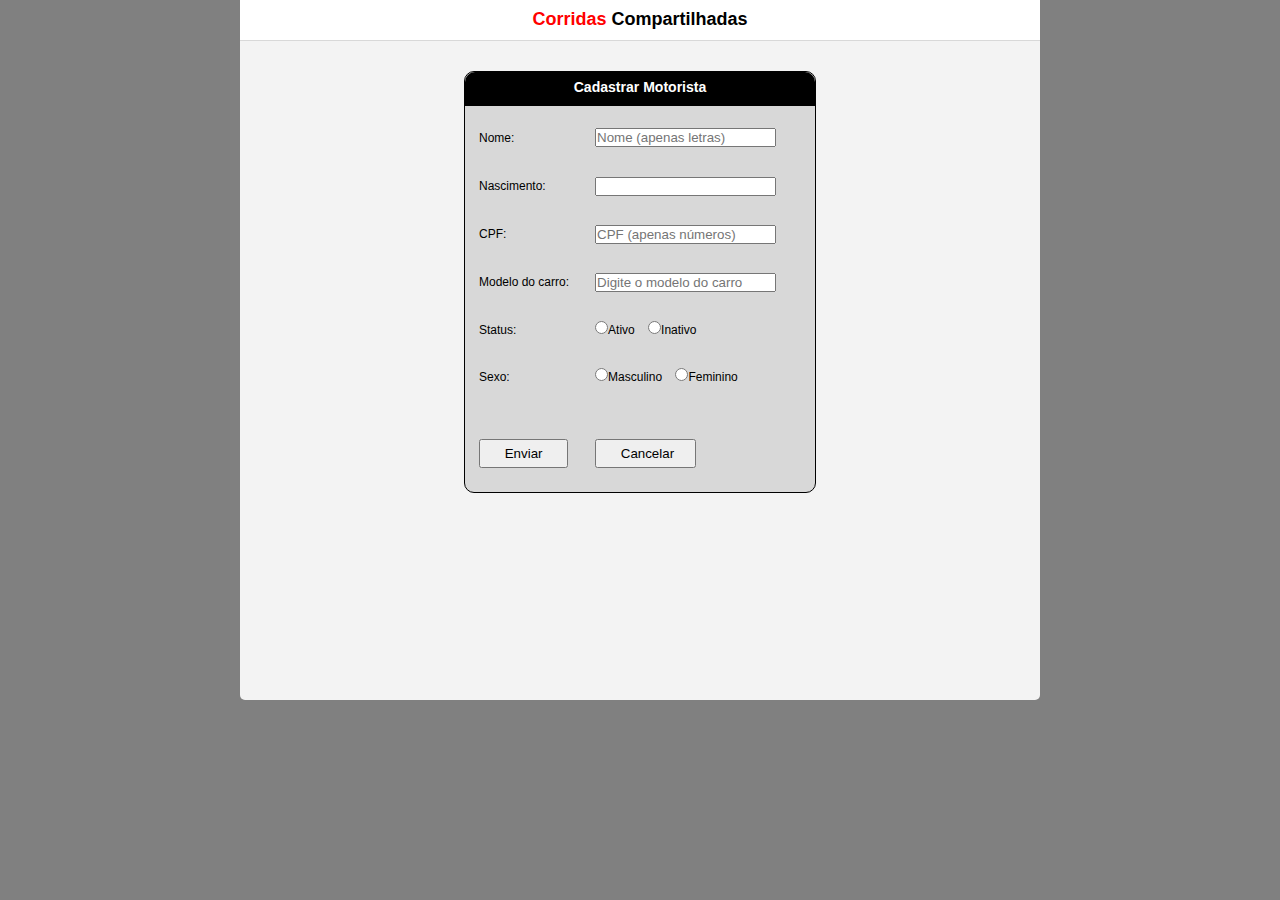
<file: cadmotorista.html>
<!DOCTYPE html>
<html lang="pt-br">
<head>
	<meta charset="utf-8">
	<title>GabrielMonteiro_teste</title>
	<link rel="stylesheet" type="text/css" href="css/style.css">
	<link rel="stylesheet" type="text/css" href="js/jquery-ui.css"/>
    <link rel="stylesheet" type="text/css" href="js/jquery-ui.min.css"/>
	<script type="text/javascript" src="js/main.js"></script>
	<script type="text/javascript" src="js/jquery-3.3.1.min.js"></script>
	<script type="text/javascript" src="js/jquery-3.3.1.js"></script>
	<script type="text/javascript" src="js/jquery-ui.min.js"></script>
    <script type="text/javascript" src="js/jquery-ui.js"></script>
    <script type="text/javascript">
        $(function () {
            $("#date").datepicker({
        		yearRange: "-100:+0",
        		showOtherMonths: true,
        		selectOtherMonths: true,
        		changeMonth: true,
        		changeYear: true,
        		dateFormat: 'dd/mm/yy',
                dayNames: ['Domingo', 'Segunda', 'Terça', 'Quarta', 'Quinta', 'Sexta', 'Sábado'],
                dayNamesMin: ['D', 'S', 'T', 'Q', 'Q', 'S', 'S', 'D'],
                dayNamesShort: ['Dom', 'Seg', 'Ter', 'Qua', 'Qui', 'Sex', 'Sáb', 'Dom'],
                monthNames: ['Janeiro', 'Fevereiro', 'Março', 'Abril', 'Maio', 'Junho', 'Julho', 'Agosto', 'Setembro', 'Outubro', 'Novembro', 'Dezembro'],
                monthNamesShort: ['Jan', 'Fev', 'Mar', 'Abr', 'Mai', 'Jun', 'Jul', 'Ago', 'Set', 'Out', 'Nov', 'Dez'],
                nextText: 'Próximo',
                prevText: 'Anterior'
             });
        });
    </script>
</head>
<body>
	<div id="principal">
		<div id="logodiv"><h2 id="logo"><span class="red">Corridas</span> Compartilhadas</h2></div>
			<div class="boxcad">
				<div id="h3principal"><h3>Cadastrar Motorista</h3></div>
					<div class="infocad">
						<form name="form1" method="POST" action="cadmotorista.php" onsubmit="return checkformMT()" >
								<table>
								<tr><td>Nome: </td><td><input type="text" class="text required" placeholder="Nome (apenas letras)" name="mtnome" maxlength="35" /></td></tr>
								<tr><td>&nbsp;</td></tr>
								<tr><td>Nascimento: </td><td><input type="text" id="date" class="text required" name="mtnasc" maxlength="10"/></td></tr>
								<tr><td>&nbsp;</td></tr>
								<tr><td>CPF: </td><td><input type="text" class="text required" name="mtcpf" placeholder="CPF (apenas números)" onkeypress='return event.charCode >= 48 && event.charCode <= 57' maxlength="11"/></td></tr>
								<tr><td>&nbsp;</td></tr>
								<tr><td>Modelo do carro: </td><td><input type="text" class="text required" placeholder="Digite o modelo do carro" name="mtmodelcar" maxlength="20"/></td></tr>
								<tr><td>&nbsp;</td></tr>
								<tr><td>Status: </td><td><input type="radio" class="text required" name="mtstatus" value="1"/>Ativo &nbsp;&nbsp;&nbsp;<input type="radio" name="mtstatus" value="0" class="text required"/>Inativo</td></tr>
								<tr><td>&nbsp;</td></tr>
								<tr><td>Sexo: </td><td><input type="radio" name="mtsexo" value="Masculino" class="text required"/>Masculino &nbsp;&nbsp;&nbsp;<input type="radio" name="mtsexo" value="Feminino" class="text required"/>Feminino</td></tr>
								<tr><td>&nbsp;</td></tr>
								<tr><td>&nbsp;</td></tr>
								<tr><td><input style="padding: 5px 20px 5px 20px;" type="submit" value=" Enviar "/></td><td><input style="padding: 5px 20px 5px 20px;" type="button" value=" Cancelar" onclick="retornaIndex()" /></td></tr>
								&nbsp;
								</table>
						</form>
					</div>
			</div>
	</div>
</body>	
</html>
</file>
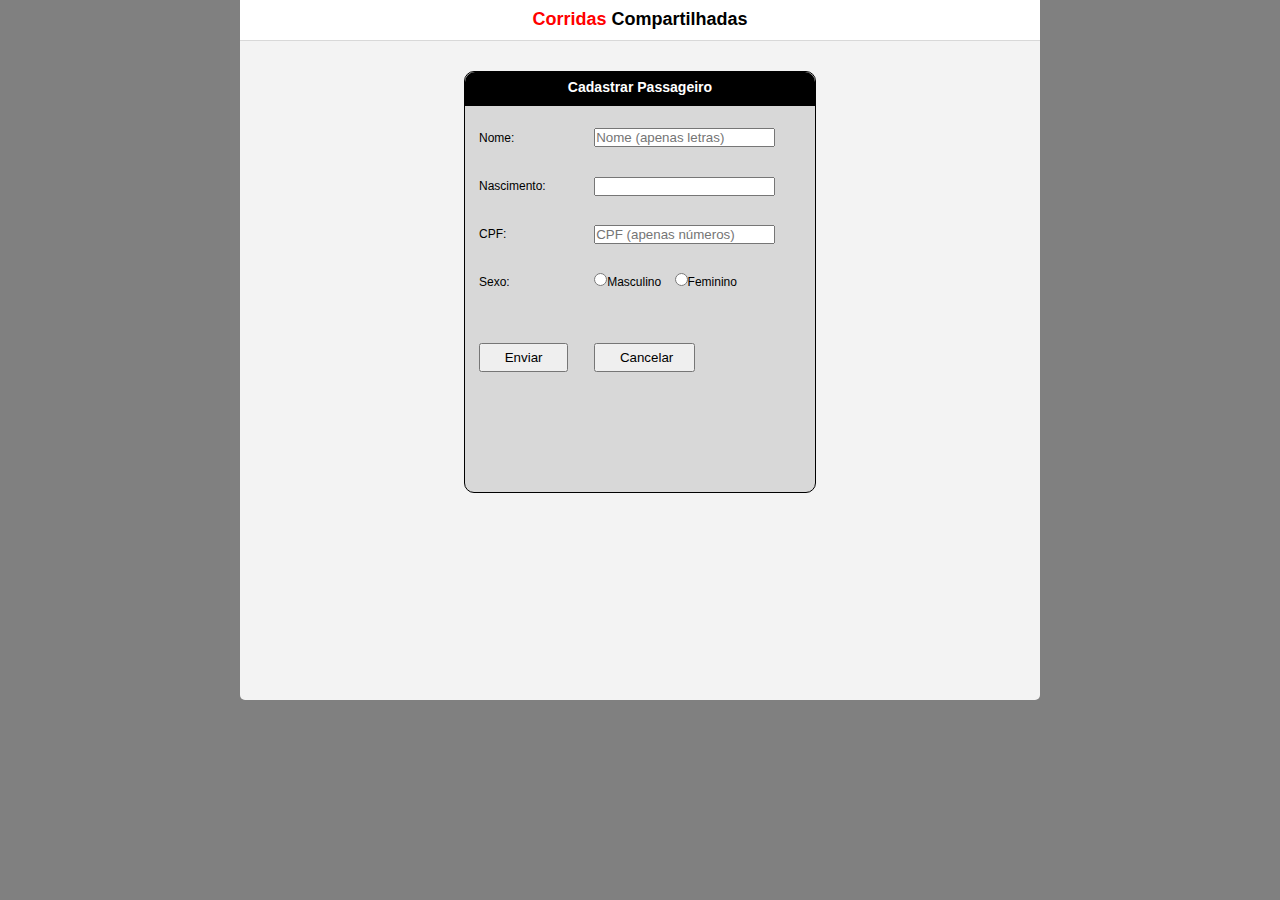
<file: cadpassageiro.html>
<!DOCTYPE html>
<html lang="pt-br">
<head>
	<meta charset="utf-8">
	<title>GabrielMonteiro_teste</title>
	<link rel="stylesheet" type="text/css" href="css/style.css">
	<link rel="stylesheet" type="text/css" href="js/jquery-ui.css"/>
    <link rel="stylesheet" type="text/css" href="js/jquery-ui.min.css"/>
	<script type="text/javascript" src="js/main.js"></script>
	<script type="text/javascript" src="js/jquery-3.3.1.min.js"></script>
	<script type="text/javascript" src="js/jquery-3.3.1.js"></script>
	<script type="text/javascript" src="js/jquery-ui.min.js"></script>
    <script type="text/javascript" src="js/jquery-ui.js"></script>
    <script type="text/javascript">
        $(function () {
            $("#date").datepicker({
        		yearRange: "-100:+0",
        		showOtherMonths: true,
        		selectOtherMonths: true,
        		changeMonth: true,
        		changeYear: true,
        		dateFormat: 'dd/mm/yy',
                dayNames: ['Domingo', 'Segunda', 'Terça', 'Quarta', 'Quinta', 'Sexta', 'Sábado'],
                dayNamesMin: ['D', 'S', 'T', 'Q', 'Q', 'S', 'S', 'D'],
                dayNamesShort: ['Dom', 'Seg', 'Ter', 'Qua', 'Qui', 'Sex', 'Sáb', 'Dom'],
                monthNames: ['Janeiro', 'Fevereiro', 'Março', 'Abril', 'Maio', 'Junho', 'Julho', 'Agosto', 'Setembro', 'Outubro', 'Novembro', 'Dezembro'],
                monthNamesShort: ['Jan', 'Fev', 'Mar', 'Abr', 'Mai', 'Jun', 'Jul', 'Ago', 'Set', 'Out', 'Nov', 'Dez'],
                nextText: 'Próximo',
                prevText: 'Anterior'
             });
        });
    </script>
</head>
<body>
	<div id="principal">
		<div id="logodiv"><h2 id="logo"><span class="red">Corridas</span> Compartilhadas</h2></div>
			<div class="boxcad">
				<div id="h3principal"><h3>Cadastrar Passageiro</h3></div>
					<div class="infocad">
						<form name="form1" method="POST" action="cadpassageiro.php" onsubmit="return checkformPS()" >
								<table>
								<tr><td>Nome: </td><td><input type="text" class="text required" placeholder="Nome (apenas letras)" name="psnome" maxlength="35" /></td></tr>
								<tr><td>&nbsp;</td></tr>
								<tr><td>Nascimento: </td><td><input type="text" id="date" class="text required" name="psnasc" maxlength="10"/></td></tr>
								<tr><td>&nbsp;</td></tr>
								<tr><td>CPF: </td><td><input type="text" class="text required" name="pscpf" placeholder="CPF (apenas números)" onkeypress='return event.charCode >= 48 && event.charCode <= 57' maxlength="11"/></td></tr>
								<tr><td>&nbsp;</td></tr>
								<tr><td>Sexo: </td><td><input type="radio" name="pssexo" value="Masculino" class="text required"/>Masculino &nbsp;&nbsp;&nbsp;<input type="radio" name="pssexo" value="Feminino" class="text required"/>Feminino</td></tr>
								<tr><td>&nbsp;</td></tr>
								<tr><td>&nbsp;</td></tr>
								<tr><td><input style="padding: 5px 20px 5px 20px;" type="submit" value=" Enviar "/></td><td><input style="padding: 5px 20px 5px 20px;" type="button" value=" Cancelar" onclick="retornaIndex()" /></td></tr>
								&nbsp;
								</table>
						</form>
					</div>
			</div>
	</div>
</body>	
</html>
</file>
<file: css/style.css>
/* ******************************CONFIGURAÇOES GERAIS***************************************** */
*{
	margin: 0;
	padding: 0;
}
body{
	background-color: gray;
 	font: 75%/1.6 "Myriad Pro", Frutiger, "Lucida Grande", "Lucida Sans", "Lucida Sans Unicode", Verdana, sans-serif;
}




/* ******************************PRINCIPAL***************************************** */
#principal{
	width: 800px;
	background-color: #f3f3f3;
	height: 700px;
	margin: 0 auto;
	border-radius: 0 0 5px 5px;
}




/* ******************************BOX'S PRINCIPAIS**************************************** */
#logodiv{
	text-align: center;
	width: 100%;
	height: 40px;
	background-color: ;
	border-bottom: 1px solid #d8d8d8;
	background: #fff;
}
#logo{
	padding: 5px;
}
.red{
	color: red;
}
#colunas{
	width: auto;
	height: auto;
	margin-bottom: 50px;
}
#reg-cad{
	border: 1px solid black;
	width: 300px;
	height: 400px;
	float: left;
	margin: 30px 10px 10px 50px;
	border-radius: 10px;
	background-color: #d8d8d8;
}
.list{
	border: 1px solid black;
	width: 700px;
	height: 500px;
	margin: 0 auto;
	margin-top: 30px;
	border-radius: 10px;
	background-color: #d8d8d8;
}
#h3principal{
	width: 100%;
	background-color: black;
	height: 30px;
	color: white;
	text-align: center;
	border-radius: 10px 10px 0 0;
	padding: 4px 0 0 0;
}
#globallink{
	width: 100%;
	height: auto;
	margin: 0 auto;
	text-align: center;
}
#consulta{
	border: 1px solid black;
	width: 300px;
	height: 400px;
	float: right;
	margin: 30px 50px 10px 10px;
	border-radius: 10px;
	background-color: #d8d8d8;
}
.link:link{
	color: white;
}
.link:visited{
	color: white;
}
.link:hover{
	color: orange;
			padding: 12px 25px 12px 25px;
}
.link:active{
	color: #b9c941;
}
.link{
	text-decoration: none;
	border-radius: 10px 0 10px 0 ;
}
.classlink{
	text-align: center;
	margin: 0 auto;
	margin-top: 50px;
	border: 1px solid black;
	width: 184px;
	height: auto;
	padding: 10px 0 10px 0;
	background-color: black;
	border-radius: 10px 0 10px 0 ;
}
.classlink2{
	text-align: center;
	margin: 0 auto;
	margin-top: 50px;
	border: 1px solid black;
	width: 184px;
	height: auto;
	padding: 10px 0 10px 0;
	background-color: black;
	border-radius: 10px 0 10px 0 ;
}
.ausencialink{
	text-align: center;
	margin: 0 auto;
	margin-top: 480px;
	border: 1px solid black;
	width: 400px;
	height: auto;
	padding: 10px 0 10px 0;
	background-color: black;
	border-radius: 10px 0 10px 0 ;
}




/* ******************************BOX DE CADASTRO**************************************** */
.boxcad{
	border: 1px solid black;
	width: 350px;
	height: 420px;
	border-radius: 10px;
	background-color: #d8d8d8;
	margin: 0 auto;
	margin-top: 30px;
}
.infocad{
	width: 100%;
	height: auto;
	align-items: center;
	margin: 0 auto;
}
.infoconsulta{
	width: 100%;
	height: 450px;
	align-items: center;
	margin: 0 auto;
	max-width: 100%;
	overflow: scroll;
}
.config{
	margin-top: 10px;
}



/* ******************************CSS TABELA (LISTAR MOTORISTAS)**************************************** */

#tabelaconsultamt {
  background-color: #E0E0F8;
  text-align: center;
  border-collapse: collapse;
  width: 50em;
  border: 1px solid #666;
  margin: 0 auto;
  margin-top: 30px;
}
#tabelaconsultamt thead {
	color: white;
  background: #0B0B3B;
  border-top: 1px solid #a5a5a5;
  border-bottom: 1px solid #a5a5a5;
}
.dif:hover {
  background-color:green;
  color: #fff;
}
#tabelaconsultamt thead tr:hover {
  background-color: transparent;
}

#tabelaconsultamt th {
  text-align: center;
  font-weight: normal;

}
#tabelaconsultamt th, td {
  padding: 0.1em 1em;

}
#tabelaconsultamt caption{
	padding-bottom: 10px;
	font-size: 15px;
	color: blue;
}
</file>
